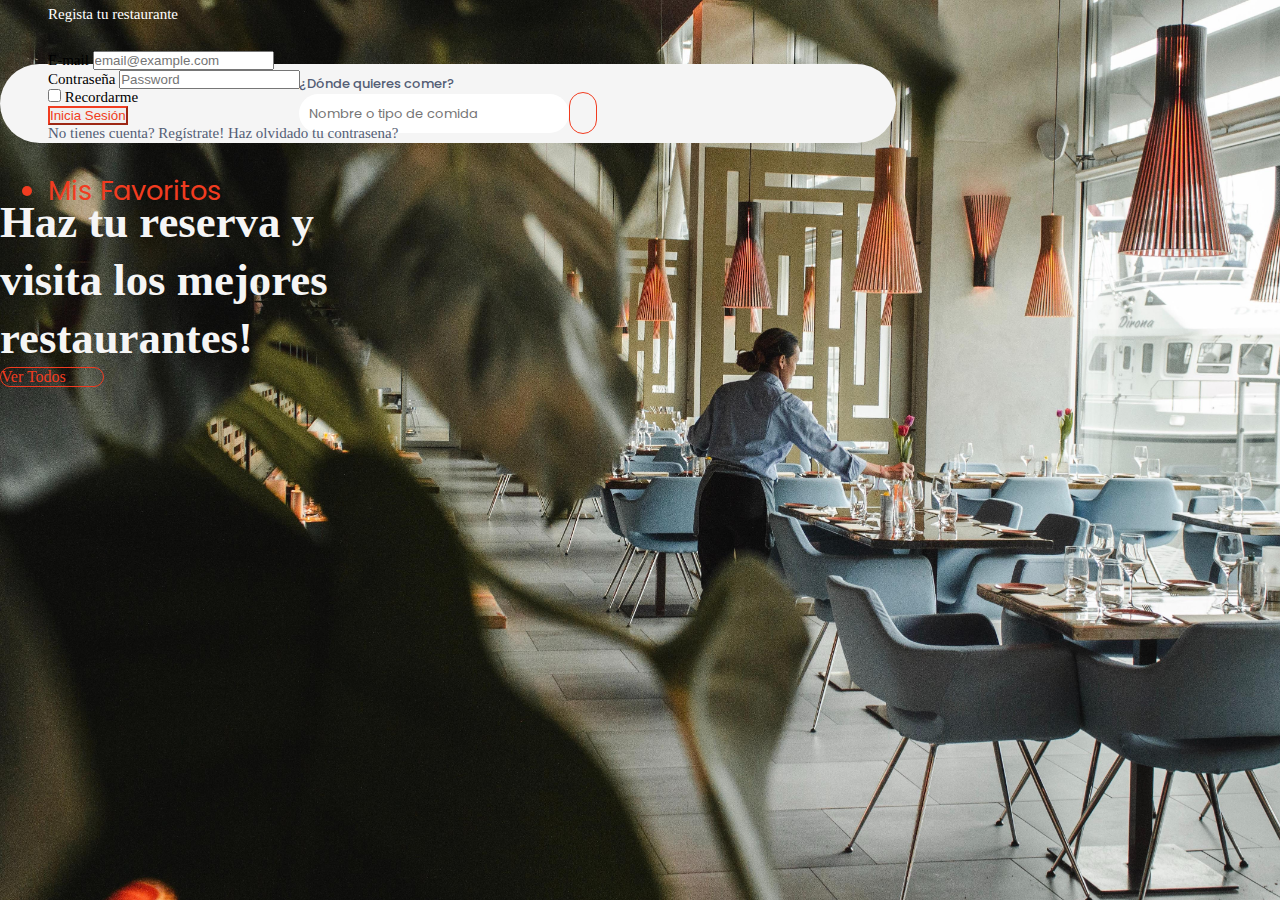
<file: index.html>
<!DOCTYPE html>
<html lang="en">

<head>
    <meta charset="UTF-8">
    <meta name="viewport" content="width=device-width, initial-scale=1.0">

    <!-- SEO -->
  <meta name="description" content="web de reservas de tu restaurant favorito">
  <meta name="keywords" content="comida restaurant vino cena reservas">
  <meta name="author" content="Rosario Meyer Arana">


    <title>Reserva tu Restaurant favorito</title>

    <!-- LINK CSS -->

    <link rel="stylesheet" href="css/style.css">

    <!-- LINK BOOTSTRAP -->

    <link href="https://cdn.jsdelivr.net/npm/bootstrap@5.0.0-beta1/dist/css/bootstrap.min.css" rel="stylesheet"
        integrity="sha384-giJF6kkoqNQ00vy+HMDP7azOuL0xtbfIcaT9wjKHr8RbDVddVHyTfAAsrekwKmP1" crossorigin="anonymous">


    <!-- FONT AWESOME -->
    <link rel="stylesheet" href="https://use.fontawesome.com/releases/v5.15.2/css/all.css" integrity="sha384-vSIIfh2YWi9wW0r9iZe7RJPrKwp6bG+s9QZMoITbCckVJqGCCRhc+ccxNcdpHuYu" crossorigin="anonymous">


    <!-- GOOGLE FONTS -->
    <link rel="preconnect" href="https://fonts.gstatic.com">
    <link href="https://fonts.googleapis.com/css2?family=Poppins:wght@100;400;500;600;700;800;900&display=swap"
        rel="stylesheet">

    <!-- FAVICON -->
    <link rel="shortcut icon" href="images/favicon-r.png" type="image/x-icon">
    
</head>

<body class="bg-light">


<!-- HEADER -->

<header class="header shadow">
    <div class="container-header container-fluid d-flex justify-content-between align-items-center ">
      <a href="index.html" class="brand-name">
        <i class="fas fa-registered"></i>
      </a>

      <!-- registra tu restaurante -->
      <div class="d-flex align-items-center">
        <div class="register"><a href="" onclick="preventDefault(event)">Regista tu restaurante</a></div>


        <!-- login -->
        <div>
          <a class="user-login" href="#" id="dropdownMenuButton" data-bs-toggle="dropdown" aria-expanded="false">
            <i class="far fa-user"></i>
            </a>
          <div class="dropdown-menu">
            <form class="px-4 py-3">
              <div class="mb-3">
                <label for="exampleDropdownFormEmail1" class="form-label">E-mail</label>
                <input type="email" class="form-control" id="exampleDropdownFormEmail1" placeholder="email@example.com">
              </div>
              <div class="mb-3">
                <label for="exampleDropdownFormPassword1" class="form-label">Contraseña</label>
                <input type="password" class="form-control" id="exampleDropdownFormPassword1" placeholder="Password">
              </div>
              <div class="mb-3">
                <div class="form-check">
                  <input type="checkbox" class="form-check-input" id="dropdownCheck">
                  <label class="form-check-label" for="dropdownCheck">
                    Recordarme
                  </label>
                </div>
              </div>
              <button type="submit" class="btn btn-outline-secondary">Inicia Sesión</button>
            </form>
            <div class="dropdown-divider"></div>
            <a class="dropdown-item" href="#">No tienes cuenta? Regístrate!</a>
            <a class="dropdown-item" href="#">Haz olvidado tu contrasena?</a>
          </div>
        </div>

        <!-- favoritos -->
        <a id="favoritos" class="user-login" id="dropdownFavoritos" data-bs-toggle="dropdown" aria-expanded="false"
          ><i class="far fa-heart"></i></a>
        <div class="dropdown-menu">
          <li class="item-dropdown titleFavs fs-4 text ms-4">Mis Favoritos</li>
          <div id="divFavoritos">
            
          </div>
        </div>
      </div>
    </div>
  </header>


    <!-- FIN HEADER -->



    <!-- BUSCADOR -->

    <section class="home p-5">
        <div class="container-buscador container shadow">
            <form id="form-search" class="buscador row" autocomplete="off">
                <div class="input-name col-10">
                    <p class="mb-2">¿Dónde quieres comer?</p>
                    <input class="col-12" type="text" name="restaurant-name" id="restaurant-name" placeholder="Nombre o tipo de comida" onkeyup="buscadorPrincipal()">
                </div>

                <button id="btn-submit" class="submit-btn col-1" onclick="preventDefault(event)">
                    <i class="fas fa-search btn-submit"></i>
                </button>
            </form> 
        </div>
        <div class="container-autocomplete container">
            <ul class="autocomplete row bg-light">
            
            </ul> 
        </div>
           <!-- FIN BUSCADOR -->

           <!-- TITULO / VER TODOS -->
        <div class="container-titulo" >
            <h1 class="titulo-home text-left">Haz tu reserva y <br> visita los mejores <br> restaurantes!</h1>
            <a href="find.html" class="btn ver-todos mt-3">Ver Todos</a>   
        </div>
    </section>

 


    <!-- SCRIPT -->
    <script src="https://code.jquery.com/jquery-3.6.0.min.js" integrity="sha256-/xUj+3OJU5yExlq6GSYGSHk7tPXikynS7ogEvDej/m4=" crossorigin="anonymous"></script>
    <script src="js/main.js"></script>

    <!-- JS BOOTSTRAP -->
    <script src="https://cdn.jsdelivr.net/npm/bootstrap@5.0.0-beta1/dist/js/bootstrap.bundle.min.js"
        integrity="sha384-ygbV9kiqUc6oa4msXn9868pTtWMgiQaeYH7/t7LECLbyPA2x65Kgf80OJFdroafW" crossorigin="anonymous">
    </script>
</body>

</html>
</file>
<file: css/style.css>
.container-fluid .text-marca {
  color: #f13c20 !important;
  font-family: "Poppins", sans-serif;
}

.btn-outline-secondary {
  border-color: #f13c20 !important;
  color: #f13c20 !important;
}
.btn-outline-secondary:hover {
  background-color: #f13c20 !important;
  border: none;
  color: white !important;
}

.home-menu {
  padding-top: 6.3rem;
  padding-bottom: 6rem;
}
.home-menu .container-home {
  font-family: "Poppins", sans-serif;
  font-weight: 900;
}
.home-menu .container-home .buscador-reserva {
  background-color: white;
  border-radius: 20px;
  display: flex;
  justify-content: center;
  align-items: center;
  padding: 40px;
}
.home-menu .container-home .buscador-reserva .titulo-home {
  font-size: 3rem;
  color: #f13c20;
}
.home-menu .container-home .buscador-reserva .what-container, .home-menu .container-home .buscador-reserva .where-container {
  font-weight: 400;
  color: #545E75;
}
.home-menu .container-home .img-home {
  width: 30%;
}

.home .container-buscador .buscador .btn-submit, .modal-content .btn-confirm, .modal-content .btn-cancel, .section-cards .nav-filtros .lista-filtros .btn-filtro {
  border: 1px solid #f13c20;
  border-radius: 15px;
  padding: 0.4rem;
  color: #f13c20;
  background-color: transparent;
}
.home .container-buscador .buscador .btn-submit:hover, .modal-content .btn-confirm:hover, .modal-content .btn-cancel:hover, .section-cards .nav-filtros .lista-filtros .btn-filtro:hover {
  background-color: #f13c20;
  color: white;
}

#map {
  height: 88% !important;
  width: 45%;
  position: fixed !important;
  right: 0;
  top: 12%;
  z-index: 3;
}

.container-buscador-header {
  border-radius: 30px;
  border: 1px solid whitesmoke;
  width: 40% !important;
  padding: 1px;
}
.container-buscador-header .buscador-header {
  display: flex;
  justify-content: center;
  align-items: center;
}
.container-buscador-header .buscador-header p {
  font-family: "Poppins", sans-serif;
  font-size: 13px;
  font-weight: 500;
  color: #545E75;
}
.container-buscador-header .buscador-header input {
  font-family: "Poppins", sans-serif;
  font-size: 13px;
  color: #545E75;
  border-radius: 40px;
  border: none;
  padding: 0.6rem;
}
.container-buscador-header .buscador-header #btn-submit-header {
  background-color: transparent;
  border: none;
}
.container-buscador-header .buscador-header .submit-btn-header {
  border: 1px solid #f13c20;
  color: #f13c20;
  border-radius: 50px;
  background-color: #f13c20;
  padding: 0.8rem;
}
.container-buscador-header .buscador-header .submit-btn-header:hover {
  background-color: #f13c20;
  color: #f13c20;
}

.container-autocomplete-header {
  display: none;
  width: 30% !important;
  position: absolute;
  z-index: 9999;
  left: 317px;
  top: 55px;
  border-radius: 10px;
  overflow-y: auto;
  height: 200px;
}
.container-autocomplete-header .autocomplete-find {
  list-style: none;
  border-radius: 10px;
  padding-left: 0;
}
.container-autocomplete-header .autocomplete-find li {
  background-color: white;
  padding: 10px;
  padding-left: 1.5rem;
}
.container-autocomplete-header .autocomplete-find li:first-child {
  padding-top: 20px;
}
.container-autocomplete-header .autocomplete-find li:hover {
  background-color: #efefef;
  border: none;
  border-radius: 10px;
}
.container-autocomplete-header .autocomplete-find li a {
  text-decoration: none;
  color: #545E75;
}
.container-autocomplete-header .autocomplete-find li i {
  margin-right: 12px;
  color: #545E75;
}

.section-cards {
  overflow: scroll;
  height: 80vh;
  overflow-x: hidden;
}
.section-cards ::-webkit-scrollbar {
  width: 13px;
  height: 13px;
}
.section-cards ::-webkit-scrollbar-thumb {
  background: #efefef;
  border-radius: 10px;
}
.section-cards ::-webkit-scrollbar-thumb:hover {
  background: linear-gradient(13deg, #c7ceff 14%, #f9d4ff 64%);
}
.section-cards ::-webkit-scrollbar-track {
  background: #ffffff;
  border-radius: 10px;
  box-shadow: inset 7px 5px 12px #f0f0f0;
}
.section-cards .nav-filtros {
  margin-left: 5%;
}
.section-cards .nav-filtros .lista-filtros {
  display: flex;
}
.section-cards .nav-filtros .lista-filtros .btn-filtro {
  font-size: 0.9rem;
}
.section-cards .nav-filtros li {
  margin-right: 1rem;
  list-style: none;
}
.section-cards .todas-cards {
  margin-left: 10%;
}
.section-cards .todas-cards h2:hover {
  cursor: pointer;
}
.section-cards .todas-cards .btnFavoritos {
  color: #545E75;
}
.section-cards .todas-cards .btnFavoritos:hover {
  color: #f13c20;
  transform: scale(1.4);
}

.fotoFav {
  width: 10rem;
}

.modal-content .modal-title {
  font-family: "Poppins", sans-serif;
  color: #f13c20;
  font-size: 1.5rem;
  font-weight: 400;
}
.modal-content label {
  font-size: 1rem;
}
.modal-content .btn-confirm, .modal-content .btn-cancel {
  font-size: 0.9rem;
}
.modal-content .titulo-confirm {
  font-family: "Poppins", sans-serif;
  color: #f13c20;
  font-size: 2.1rem;
  text-align: center;
  padding-bottom: 1rem;
  border-bottom: 1px solid #f13c20;
}
.modal-content .texto-confirm {
  font-size: 1rem;
}

.invalid-feedback-day {
  display: none;
  width: 100%;
  margin-top: 0.25rem;
  font-size: 0.875em;
  color: #dc3545;
}

.home .container-buscador .buscador .btn-submit, .section-cards .nav-filtros .lista-filtros .btn-filtro, .modal-content .btn-confirm, .modal-content .btn-cancel {
  border: 1px solid #f13c20;
  border-radius: 15px;
  padding: 0.4rem;
  color: #f13c20;
  background-color: transparent;
}
.home .container-buscador .buscador .btn-submit:hover, .section-cards .nav-filtros .lista-filtros .btn-filtro:hover, .modal-content .btn-confirm:hover, .modal-content .btn-cancel:hover {
  background-color: #f13c20;
  color: white;
}

.container-fluid .text-marca {
  color: #f13c20 !important;
  font-family: "Poppins", sans-serif;
}

.btn-outline-secondary {
  border-color: #f13c20 !important;
  color: #f13c20 !important;
}
.btn-outline-secondary:hover {
  background-color: #f13c20 !important;
  border: none;
  color: white !important;
}

* {
  margin: 0;
  padding: 0;
  box-sizing: border-box;
}

.container-header {
  padding-left: 3rem !important;
  padding-right: 3rem !important;
  padding-top: 0.4rem;
  padding-bottom: 0.5rem;
  font-size: 15px;
  background-color: transparent;
  position: relative;
  z-index: 5;
}
.container-header .brand-name {
  font-size: 35px;
  color: white;
}
.container-header .user-login i {
  text-decoration: none;
  color: white;
}
.container-header .user-login i:hover {
  color: #f13c20 !important;
}
.container-header .register a {
  text-decoration: none;
  color: white;
}
.container-header .register a:hover {
  color: #f13c20 !important;
}
.container-header .dropdown-item {
  text-decoration: none !important;
  color: #545E75 !important;
}
.container-header .dropdown-item:hover {
  text-decoration: underline;
  color: #f13c20 !important;
}
.container-header .user-login {
  margin-left: 2rem;
  font-size: 25px;
  background-color: transparent;
  border: none;
}
.container-header #divFavoritos {
  width: 25rem !important;
  max-height: 30rem;
  overflow-y: scroll;
}
.container-header #divFavoritos .div-fav {
  width: 8rem;
  text-align: left;
}
.container-header #divFavoritos .btn-favorito {
  border: 1px solid #f13c20;
  border-radius: 10px;
  padding: 3.5px;
  color: #f13c20;
  font-size: 0.9rem;
}
.container-header #divFavoritos .btn-favorito:hover {
  background-color: #f13c20;
  color: white;
}

.find-header {
  padding-left: 3rem !important;
  padding-right: 3rem !important;
  padding-top: 0.5rem;
  padding-bottom: 0.5rem;
  z-index: 5;
}
.find-header .brand-name i {
  color: #f13c20 !important;
}
.find-header i {
  text-decoration: none;
  color: #545E75 !important;
}
.find-header a {
  text-decoration: none;
  color: #545E75 !important;
}
.find-header a:hover {
  text-decoration: underline;
  color: #f13c20;
}
.find-header #divFavoritos {
  width: 20rem;
}
.find-header #divFavoritos .btn-favorito {
  border: 1px solid #f13c20;
  border-radius: 10px;
  padding: 3.5px;
  color: #f13c20 !important;
  font-size: 0.9rem;
}
.find-header #divFavoritos .btn-favorito:hover {
  background-color: #f13c20;
  color: white;
}

.titleFavs {
  font-size: 1.7rem !important;
  font-family: "Poppins", sans-serif;
  color: #f13c20;
}

.title-fav {
  font-size: 1.5rem !important;
  margin-bottom: 0%;
}

.home {
  position: absolute;
  top: 0;
  background-image: url(../images/louis-hansel-shotsoflouis-wVoP_Q2Bg_A-unsplash.jpg);
  width: 100%;
  height: 100%;
  background-repeat: no-repeat;
  background-size: cover;
}
.home .container-titulo {
  position: relative;
  z-index: 0;
  top: -15rem;
}
.home .container-titulo .titulo-home {
  margin-top: 7%;
  color: whitesmoke;
  font-weight: 800;
  font-size: 2.8rem;
  line-height: 1.3;
}
.home .container-titulo .ver-todos {
  border: 1px solid #f13c20;
  border-radius: 30px;
  display: flex;
  align-items: center;
  width: 6.5rem;
  text-align: center;
  text-decoration: none;
  color: #f13c20;
}
.home .container-titulo .ver-todos:hover {
  background-color: #f13c20;
  color: whitesmoke;
}
.home .container-buscador {
  border-radius: 50px;
  background-color: whitesmoke;
  width: 70% !important;
  padding: 10px;
  margin-top: 4rem;
}
.home .container-buscador .buscador {
  display: flex;
  justify-content: center;
  align-items: center;
}
.home .container-buscador .buscador p {
  font-family: "Poppins", sans-serif;
  font-size: 13px;
  font-weight: 500;
  color: #545E75;
}
.home .container-buscador .buscador input {
  font-family: "Poppins", sans-serif;
  font-size: 13px;
  color: #545E75;
  border-radius: 40px;
  border: none;
  padding: 0.6rem;
}
.home .container-buscador .buscador #btn-submit {
  background-color: transparent;
  border: none;
  margin-top: 1.2rem;
}
.home .container-buscador .buscador .btn-submit {
  border-radius: 50px;
  padding: 0.8rem;
}
.home .container-autocomplete {
  width: 50%;
  position: relative;
  z-index: 9999;
  left: -50px;
  top: -10px;
  border-radius: 10px;
  overflow-y: auto;
  height: 200px;
}
.home .container-autocomplete .autocomplete {
  list-style: none;
  border-radius: 10px;
  background-color: whitesmoke;
}
.home .container-autocomplete .autocomplete li {
  padding: 10px;
}
.home .container-autocomplete .autocomplete li:first-child {
  padding-top: 20px;
}
.home .container-autocomplete .autocomplete li:hover {
  background-color: #efefef;
  border: none;
  border-radius: 10px;
}
.home .container-autocomplete .autocomplete li a {
  text-decoration: none;
  color: #545E75;
}
.home .container-autocomplete .autocomplete li i {
  margin-right: 12px;
  color: #545E75;
}

/*# sourceMappingURL=style.css.map */
</file>
